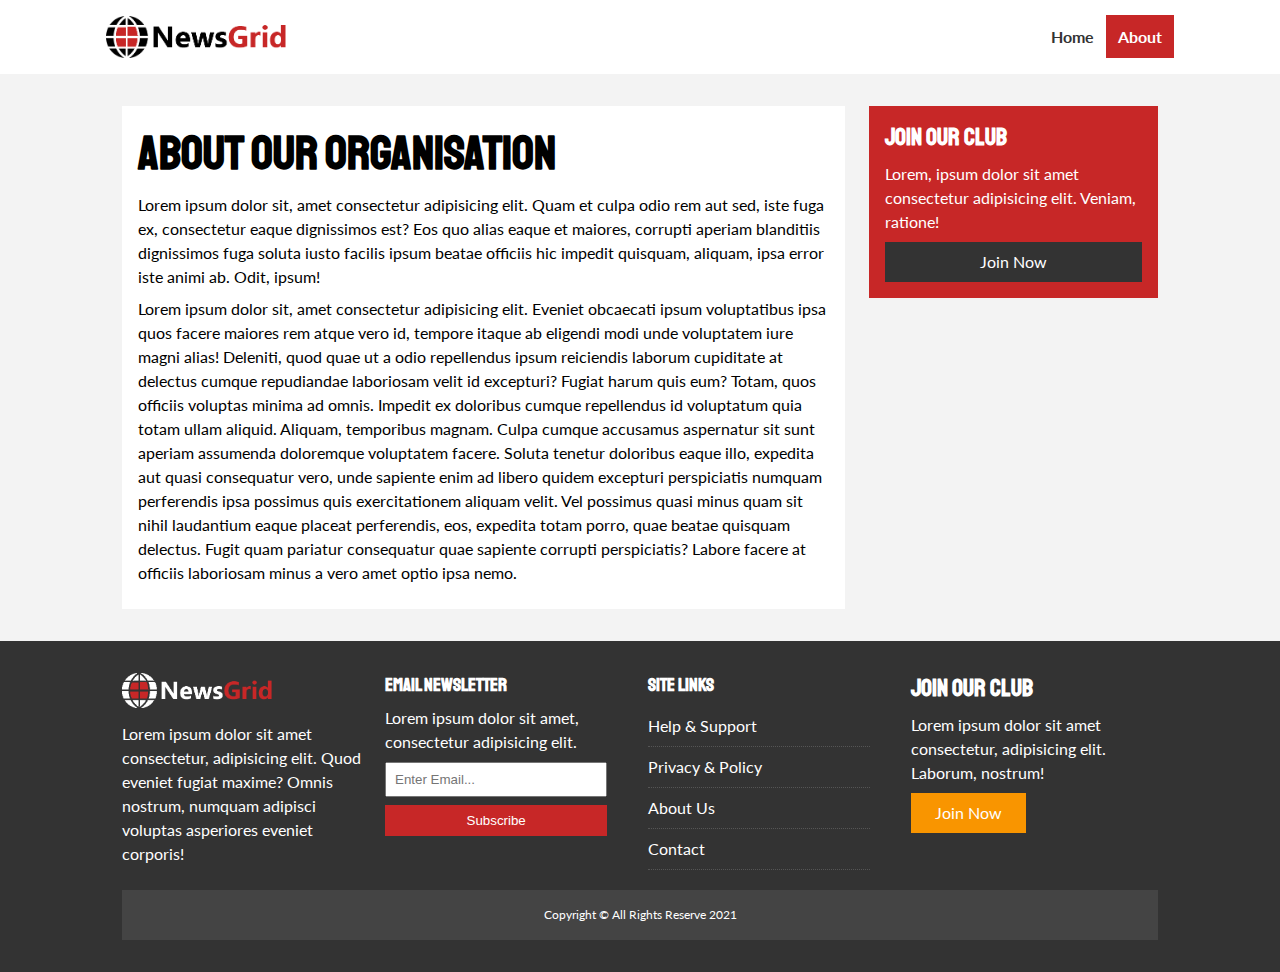
<file: about.html>
<!DOCTYPE html>
<html lang="en">
<head>
  <meta charset="UTF-8">
  <meta http-equiv="X-UA-Compatible" content="IE=edge">
  <meta name="viewport" content="width=device-width, initial-scale=1.0">
  <link rel="preconnect" href="https://fonts.googleapis.com">
  <link rel="preconnect" href="https://fonts.gstatic.com" crossorigin>
  <link rel="stylesheet" href="css/style.css">
  <link rel="stylesheet" media="screen and (max-width : 768px)" href="css/mobile.css">
  <link rel="stylesheet" href="https://pro.fontawesome.com/releases/v5.10.0/css/all.css" integrity="sha384-AYmEC3Yw5cVb3ZcuHtOA93w35dYTsvhLPVnYs9eStHfGJvOvKxVfELGroGkvsg+p" crossorigin="anonymous"/>
  <link rel="shortcut icon" type="image/x-icon" href="favicon.ico">
  <title>News Grid | About</title>
</head>
<body>
  <nav id="main-nav">
    <div class="container">
      <img src="./logo.png" alt="News Grid" class="logo">
      <div class="social">
        <a href="http://facebook.com" target="_blank"><i class="fab fa-facebook fa-2x"></i></a>
        <a href="http://twitter.com" target="_blank"><i class="fab fa-twitter fa-2x"></i></a>
        <a href="http://instagram.com" target="_blank"><i class="fab fa-instagram fa-2x"></i></a>
        <a href="http://youtube.com" target="_blank"><i class="fab fa-youtube fa-2x"></i></a>
      </div>
      <ul>
        <li><a  href="index.html">Home</a></li>
        <li><a class="current" href="index.html">About</a></li>
      </ul>
    </div>
  </nav>
  
  <section id="about">
    <div class="container">
      <div class="page-container">
        <article class="card">
          <h1 class="l-heading">About Our Organisation</h1>
          <p>Lorem ipsum dolor sit, amet consectetur adipisicing elit. Quam et culpa odio rem aut sed, iste fuga ex, consectetur eaque dignissimos est? Eos quo alias eaque et maiores, corrupti aperiam blanditiis dignissimos fuga soluta iusto facilis ipsum beatae officiis hic impedit quisquam, aliquam, ipsa error iste animi ab. Odit, ipsum!</p>
          <p>Lorem ipsum dolor sit, amet consectetur adipisicing elit. Eveniet obcaecati ipsum voluptatibus ipsa quos facere maiores rem atque vero id, tempore itaque ab eligendi modi unde voluptatem iure magni alias! Deleniti, quod quae ut a odio repellendus ipsum reiciendis laborum cupiditate at delectus cumque repudiandae laboriosam velit id excepturi? Fugiat harum quis eum? Totam, quos officiis voluptas minima ad omnis. Impedit ex doloribus cumque repellendus id voluptatum quia totam ullam aliquid. Aliquam, temporibus magnam. Culpa cumque accusamus aspernatur sit sunt aperiam assumenda doloremque voluptatem facere. Soluta tenetur doloribus eaque illo, expedita aut quasi consequatur vero, unde sapiente enim ad libero quidem excepturi perspiciatis numquam perferendis ipsa possimus quis exercitationem aliquam velit. Vel possimus quasi minus quam sit nihil laudantium eaque placeat perferendis, eos, expedita totam porro, quae beatae quisquam delectus. Fugit quam pariatur consequatur quae sapiente corrupti perspiciatis? Labore facere at officiis laboriosam minus a vero amet optio ipsa nemo.</p>
        </article>
        <aside class="card bg-primary">
          <h2>Join Our Club</h2>
          <p>Lorem, ipsum dolor sit amet consectetur adipisicing elit. Veniam, ratione!</p>
          <a href="" class="btn btn-dark btn-block">Join Now</a>
        </aside>
      </div>
    </div>
  </section>

  <!-- Footer -->
  <footer id="main-footer" class="py-2">
    <div class="container footer-container">
      <div>
        <img src="./logo_light.png" alt="NewsGrid">
        <p>Lorem ipsum dolor sit amet consectetur, adipisicing elit. Quod eveniet fugiat maxime? Omnis nostrum, numquam adipisci voluptas asperiores eveniet corporis!</p>
      </div>
      <div>
        <h3>Email Newsletter</h3>
        <p>Lorem ipsum dolor sit amet, consectetur adipisicing elit.</p>
        <form>
          <input type="email" placeholder="Enter Email...">
          <input type="submit" value="Subscribe" class="btn btn-primary">
        </form>
      </div> 
      <div>
        <h3>Site Links</h3>
        <ul class="list">
          <li><a href="#">Help & Support</a></li>
          <li><a href="#">Privacy & Policy</a></li>
          <li><a href="#">About Us</a></li>
          <li><a href="#">Contact </a></li>
        </ul>
      </div> 
      <div>
        <h2>Join Our Club</h2>
        <p>Lorem ipsum dolor sit amet consectetur, adipisicing elit. Laborum, nostrum!</p>
        <a href="#" class="btn btn-secondary">Join Now</a>
      </div>
      <div>
        <p>
          Copyright &copy; All Rights Reserve 2021
        </p>
      </div>
    </div>
  </footer>
</body>
</html>
</file>
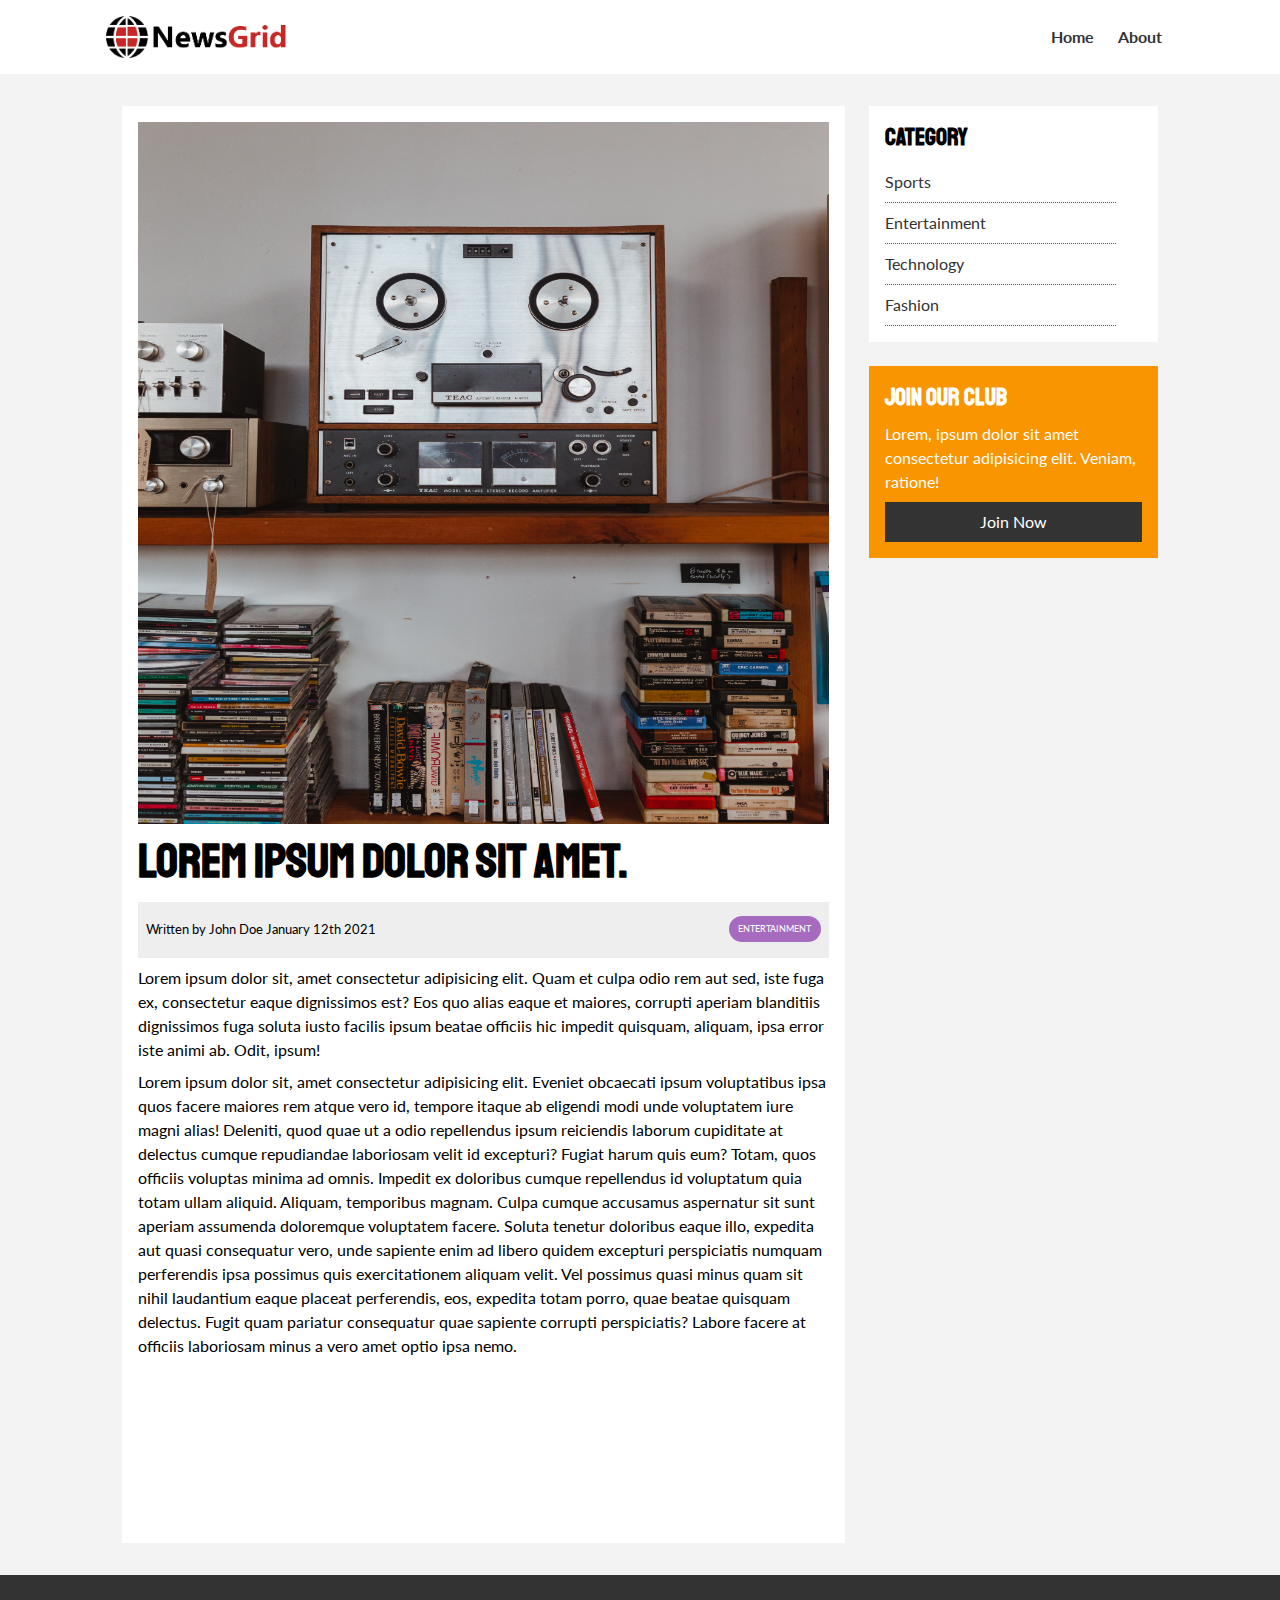
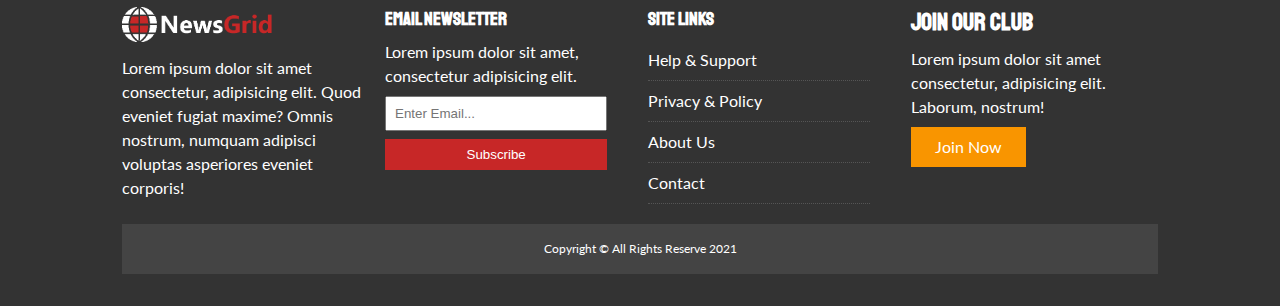
<file: article.html>
<!DOCTYPE html>
<html lang="en">
<head>
  <meta charset="UTF-8">
  <meta http-equiv="X-UA-Compatible" content="IE=edge">
  <meta name="viewport" content="width=device-width, initial-scale=1.0">
  <link rel="preconnect" href="https://fonts.googleapis.com">
  <link rel="preconnect" href="https://fonts.gstatic.com" crossorigin>
  <link rel="stylesheet" href="css/style.css">
  <link rel="stylesheet" media="screen and (max-width : 768px)" href="css/mobile.css">
  <link rel="stylesheet" href="https://pro.fontawesome.com/releases/v5.10.0/css/all.css" integrity="sha384-AYmEC3Yw5cVb3ZcuHtOA93w35dYTsvhLPVnYs9eStHfGJvOvKxVfELGroGkvsg+p" crossorigin="anonymous"/>
  <link rel="shortcut icon" type="image/x-icon" href="favicon.ico">
  <title>News Grid | Latest News</title>
</head>
<body>
  <nav id="main-nav">
    <div class="container">
      <img src="./logo.png" alt="News Grid" class="logo">
      <div class="social">
        <a href="http://facebook.com" target="_blank"><i class="fab fa-facebook fa-2x"></i></a>
        <a href="http://twitter.com" target="_blank"><i class="fab fa-twitter fa-2x"></i></a>
        <a href="http://instagram.com" target="_blank"><i class="fab fa-instagram fa-2x"></i></a>
        <a href="http://youtube.com" target="_blank"><i class="fab fa-youtube fa-2x"></i></a>
      </div>
      <ul>
        <li><a  href="index.html">Home</a></li>
        <li><a  href="index.html">About</a></li>
      </ul>
    </div>
  </nav>
  
  <section id="article">
    <div class="container">
      <div class="page-container">
        <article class="card">
          <img src="./images/ent1.jpg" alt="">
          <h1 class="l-heading">Lorem ipsum dolor sit amet.</h1>
          <div class="meta">
            <small>
              <i class="fas fa-user"></i> Written by John Doe January 12th 2021
            </small>
            <div class="category category-ent">Entertainment</div>
          </div>
          <p>Lorem ipsum dolor sit, amet consectetur adipisicing elit. Quam et culpa odio rem aut sed, iste fuga ex, consectetur eaque dignissimos est? Eos quo alias eaque et maiores, corrupti aperiam blanditiis dignissimos fuga soluta iusto facilis ipsum beatae officiis hic impedit quisquam, aliquam, ipsa error iste animi ab. Odit, ipsum!</p>
          <p>Lorem ipsum dolor sit, amet consectetur adipisicing elit. Eveniet obcaecati ipsum voluptatibus ipsa quos facere maiores rem atque vero id, tempore itaque ab eligendi modi unde voluptatem iure magni alias! Deleniti, quod quae ut a odio repellendus ipsum reiciendis laborum cupiditate at delectus cumque repudiandae laboriosam velit id excepturi? Fugiat harum quis eum? Totam, quos officiis voluptas minima ad omnis. Impedit ex doloribus cumque repellendus id voluptatum quia totam ullam aliquid. Aliquam, temporibus magnam. Culpa cumque accusamus aspernatur sit sunt aperiam assumenda doloremque voluptatem facere. Soluta tenetur doloribus eaque illo, expedita aut quasi consequatur vero, unde sapiente enim ad libero quidem excepturi perspiciatis numquam perferendis ipsa possimus quis exercitationem aliquam velit. Vel possimus quasi minus quam sit nihil laudantium eaque placeat perferendis, eos, expedita totam porro, quae beatae quisquam delectus. Fugit quam pariatur consequatur quae sapiente corrupti perspiciatis? Labore facere at officiis laboriosam minus a vero amet optio ipsa nemo.</p>
        </article>
        <aside id="category" class="card">
          <h2>Category</h2>
          <ul class="list">
            <li><a href="#"><i class="fas fa-chevron-right"></i> Sports</a></li>
            <li><a href="#"><i class="fas fa-chevron-right"></i> Entertainment</a></li>
            <li><a href="#"><i class="fas fa-chevron-right"></i> Technology</a></li>
            <li><a href="#"><i class="fas fa-chevron-right"></i> Fashion</a></li>
          </ul>
        </aside>
        <aside class="card bg-secondary">
          <h2>Join Our Club</h2>
          <p>Lorem, ipsum dolor sit amet consectetur adipisicing elit. Veniam, ratione!</p>
          <a href="" class="btn btn-dark btn-block">Join Now</a>
        </aside>
      </div>
    </div>
  </section>

  <!-- Footer -->
  <footer id="main-footer" class="py-2">
    <div class="container footer-container">
      <div>
        <img src="./logo_light.png" alt="NewsGrid">
        <p>Lorem ipsum dolor sit amet consectetur, adipisicing elit. Quod eveniet fugiat maxime? Omnis nostrum, numquam adipisci voluptas asperiores eveniet corporis!</p>
      </div>
      <div>
        <h3>Email Newsletter</h3>
        <p>Lorem ipsum dolor sit amet, consectetur adipisicing elit.</p>
        <form>
          <input type="email" placeholder="Enter Email...">
          <input type="submit" value="Subscribe" class="btn btn-primary">
        </form>
      </div> 
      <div>
        <h3>Site Links</h3>
        <ul class="list">
          <li><a href="#">Help & Support</a></li>
          <li><a href="#">Privacy & Policy</a></li>
          <li><a href="#">About Us</a></li>
          <li><a href="#">Contact </a></li>
        </ul>
      </div> 
      <div>
        <h2>Join Our Club</h2>
        <p>Lorem ipsum dolor sit amet consectetur, adipisicing elit. Laborum, nostrum!</p>
        <a href="#" class="btn btn-secondary">Join Now</a>
      </div>
      <div>
        <p>
          Copyright &copy; All Rights Reserve 2021
        </p>
      </div>
    </div>
  </footer>
</body>
</html>
</file>
<file: css/style.css>
@import url('https://fonts.googleapis.com/css2?family=Lato&family=Staatliches&display=swap');
:root{
  --primary-color: #c72727;
  --secondary-color: #f99500;
  --light-color: #f3f3f3;
  --dark-color: #333;
  --max-width: 1100px;
}

.category{
  --sports-color: #f99500;
  --ent-color: #a66bbe;
  --tech-color: #009cff;
}

*{
  margin: 0;
  padding: 0;
  box-sizing: border-box;
}

body{
  font-family: 'Lato', sans-serif;
  line-height: 1.5;
  background: var(--light-color);
}

a{
  color: #333;
  text-decoration: none;
}

ul{
  list-style: none; 
}

img{
  width: 100%;
}

h1, h2, h3, h4, h5, h6{
  font-family: 'Staatliches', cursive;
  margin-bottom: .55rem;
  line-height: 1.3;
}

p{
  margin: .5rem 0;
}


/* Utility */
.container{
  max-width: var(--max-width);
  margin: auto;
  padding: 0 2rem;
  overflow: hidden;
}

.category{
  display: inline-block;
  color: #fff;
  font-size: 0.55rem;
  text-transform: uppercase;
  padding: 0.4rem 0.6rem;
  border-radius: 15px;
  margin-bottom: 0.5rem;
}

.category-sports { background: var(--sports-color);}
.category-ent { background: var(--ent-color);}
.category-tech { background: var(--tech-color);}

.btn{
  display: inline-block;
  border: none;
  background: var(--dark-color);
  color: #fff;
  padding: .5rem 1.5rem;
}

.btn-light{ background: var(--light-color);}
.btn-primary{ background: var(--primary-color);}
.btn-secondary{ background: var(--secondary-color);}

.btn:hover{
  opacity: 0.9;
}

.btn-block{
  display: block;
  width: 100%;
  text-align: center;
}

.card {
  background: #fff;
  padding: 1rem;
}

.bg-dark {
  background: var(--dark-color);
  color: #fff;
}
.bg-primary {
  background: var(--primary-color);
  color: #fff;
}
.bg-secondary {
  background: var(--secondary-color);
  color: #fff;
}

.bg-dark h1,
.bg-dark h2,
.bg-dark h3,
.bd-dark a
.bg-primary h1,
.bg-primary h2,
.bg-primary h3,
.bd-primary a
.bg-secondary h1,
.bg-secondary h2,
.bg-secondary h3,
.bd-secondary a {
  color: #fff;
}


.py-1 {padding: 1.5rem 0;}
.py-2 {padding: 2rem 0;}
.py-3 {padding: 3rem 0;}

.p-1{padding: 1.5rem;}
.p-2{padding: 2rem;}
.p-3{padding: 3rem;}

.l-heading{
  font-size: 3rem;
}

.list li {
  padding: .5rem 0;
  border-bottom: #555 dotted 1px;
  width: 90%;
}

.list li a:hover{
  color: var(--primary-color) !important;
}
/* inner page container */
.page-container{
  display: grid;
  grid-template-columns: 5fr 2fr;
  margin: 2rem 0;
  grid-gap: 1.5rem;
}
/* Navigation */
#main-nav {
  background: #fff;
  position: sticky;
  top: 0;
  z-index: 2;
}

.page-container > *:first-child {
  grid-row: 1 / span 3;
}

#main-nav .container {
  display: grid;
  grid-template-columns: 6fr 3fr 2fr;
  padding: 1rem;
  align-items: center;
}

#main-nav .logo {
  width: 180px;
}

#main-nav ul{
  justify-self: end;
  display: flex;
}

#main-nav ul li a{
  padding: 0.75rem;
  font-weight: bold;
}

#main-nav ul li a.current{
  background: var(--primary-color);
  color: #fff;
}

#main-nav ul li a:hover{
  background: var(--light-color);
  color: var(--dark-color)
}

#main-nav .social {
  justify-self: center;

}
#main-nav .social i{
  color: #777;
  margin-right: .5rem;
}

/* Showcase */
#showcase {
  color:#fff;
  background: #333;
  padding: 2rem;
  position: relative;
}

#showcase:before{
  content: '';
  background: url('../feature.jpg')no-repeat center center/cover;
  position: absolute;
  top: 0;
  left: 0;
  width: 100%;
  height: 100%;
  opacity: 0.4;
}

#showcase .showcase-container{
  display: grid;
  grid-template-columns: repeat(2, 1fr);
  justify-content: center;
  align-items: center;
  height: 50vh;
}

#showcase .showcase-content{
  z-index: 1;
}

#showcase .showcase-content p {
  margin-bottom: 1rem;
}

/* Home Articles */
#home-articles .articles-container{
  display: grid;
  grid-template-columns: repeat(3, 1fr);
  grid-gap: 1rem;
}

#home-articles .articles-container > *:first-child,
#home-articles .articles-container > *:last-child {
  display: grid;
  grid-template-columns: repeat(2, 1fr);
  grid-gap: 1rem;
  align-items: center;
  grid-column: 1 / span 2;
}

#home-articles .articles-container > *:last-child {
  grid-column: 2 / span 2;
}



#article .meta{
  display: flex;
  justify-content: space-between;
  align-items: center;
  background: #eee;
  padding: 0.5rem;
}

#article .meta .category{
  margin-top: 0.4rem;
}

#article .card img {
  height: 50%;
}

/* Footer */
#main-footer {
  background: var(--dark-color);
  color: #fff;
}

#main-footer img{
  width: 150px;
}

#main-footer a {
  color: #fff;
}

#main-footer .footer-container{
  display: grid;
  grid-template-columns: repeat(4, 1fr);
  grid-gap: 1rem;
}

#main-footer .footer-container > *:last-child{
  background: #444;
  grid-column: 1 / span 4;
  padding: .5rem;
  text-align: center;
  font-size: 0.75rem;
}

#main-footer .footer-container input[type='email'] {
  width: 90%;
  padding:0.5rem;
  margin-bottom: 0.5rem;
}

#main-footer .footer-container input[type='submit'] {
  width: 90%;
}
</file>
<file: css/mobile.css>
/* Navigation */
#main-nav .social{
  display: none;
}

#main-nav .container{
  grid-template-columns: 1fr;
  grid-gap: 1.2rem;
}

#main-nav ul,
#main-nav .logo {
  justify-self: center;
}

#main-nav ul li a{
  padding: 0.50rem;
}

#home-articles .articles-container{
  grid-template-columns: repeat(2, 1fr);
}

#home-articles .articles-container > *:first-child,
#home-articles .articles-container > *:last-child  {
  grid-template-columns: 1fr;
  grid-column: 1;
}

@media (max-width: 600px) {
  /* stack grid items */
  #showcase .showcase-container,
  #home-articles .articles-container,
  #main-footer .footer-container{
    grid-template-columns: 1fr;
  }

  #main-footer .footer-container > *:last-child{
    grid-column: 1;
  }
  #main-footer .footer-container > *:first-child,
  #main-footer .footer-container > *:nth-child(2){
    border-bottom: #444 dotted 1px;
    padding-bottom: 1rem;
  }
 .page-container{
   grid-template-columns: 1fr;
   text-align: center;
 }

 .page-container > *:first-child {
  grid-row: 1;
}
#article .card img {
  height: 25%;
}

.l-heading {
  font-size: 2rem;
}
}
</file>
